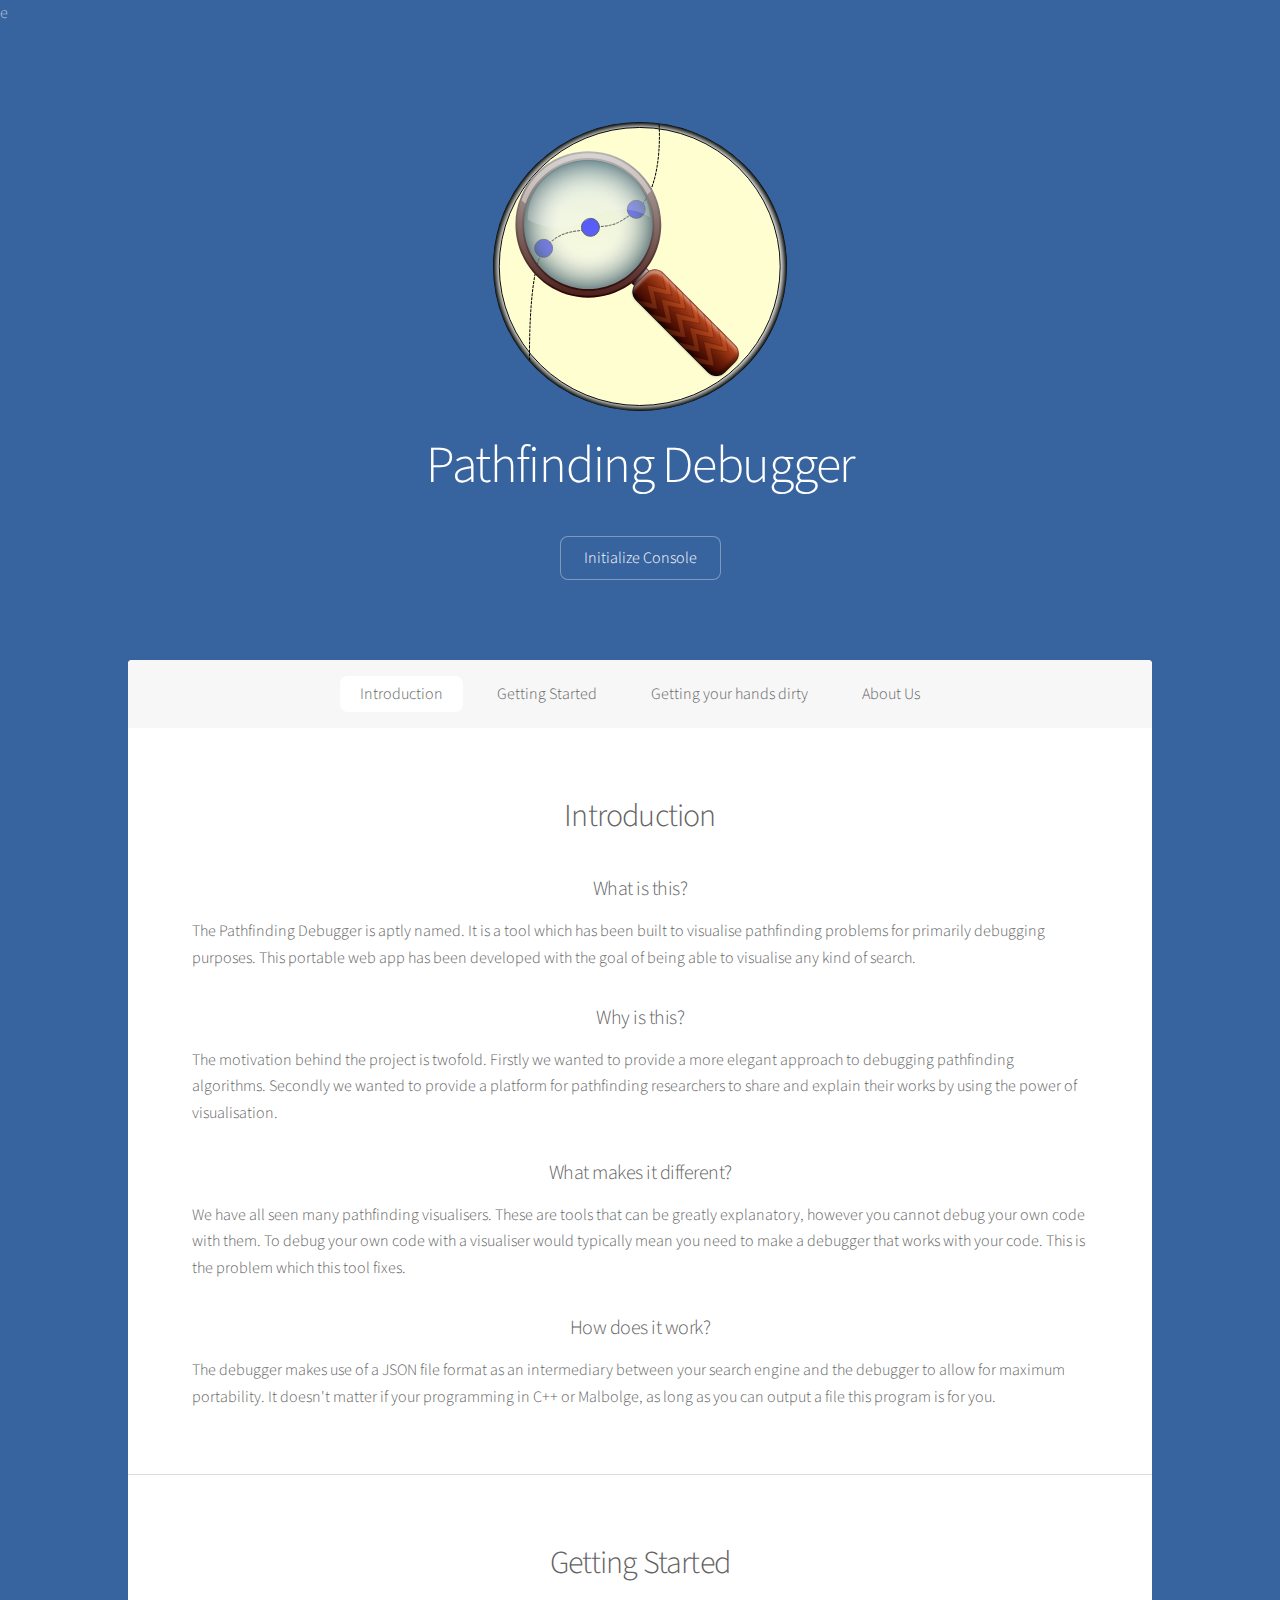
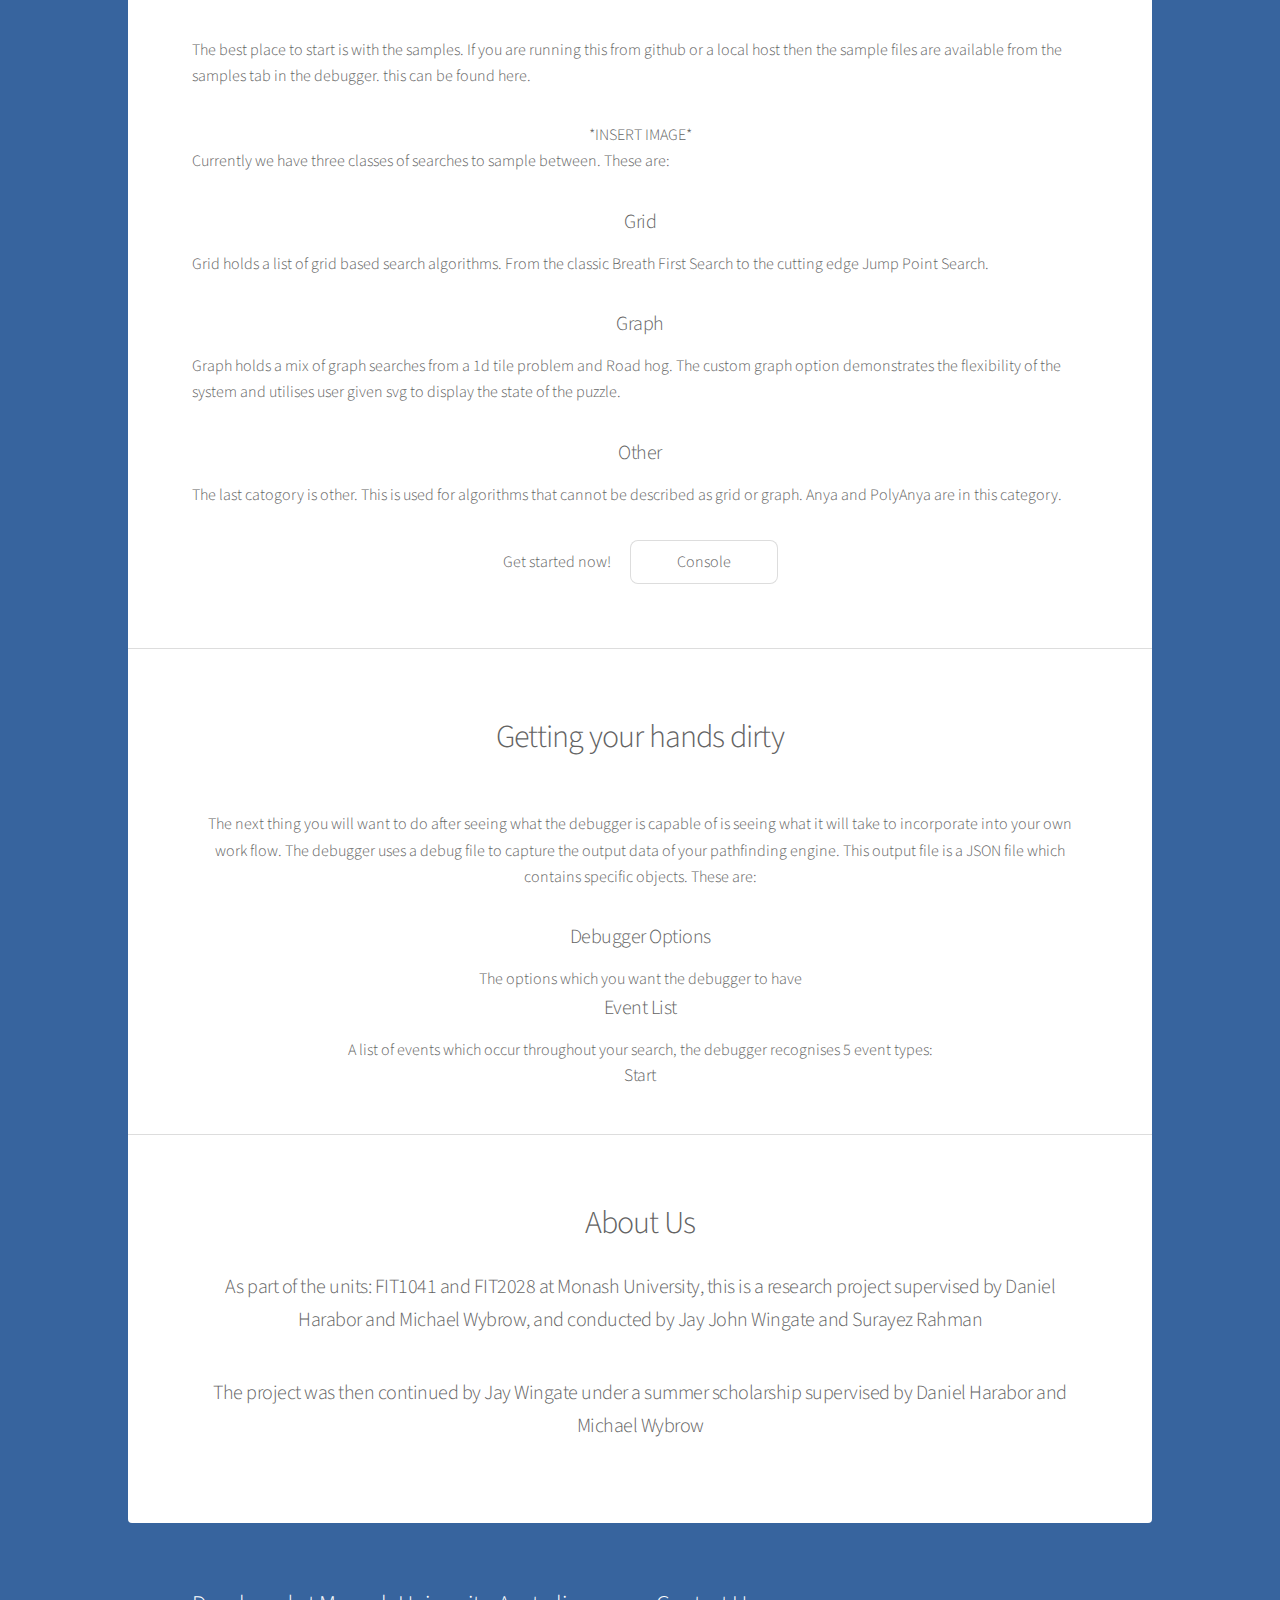
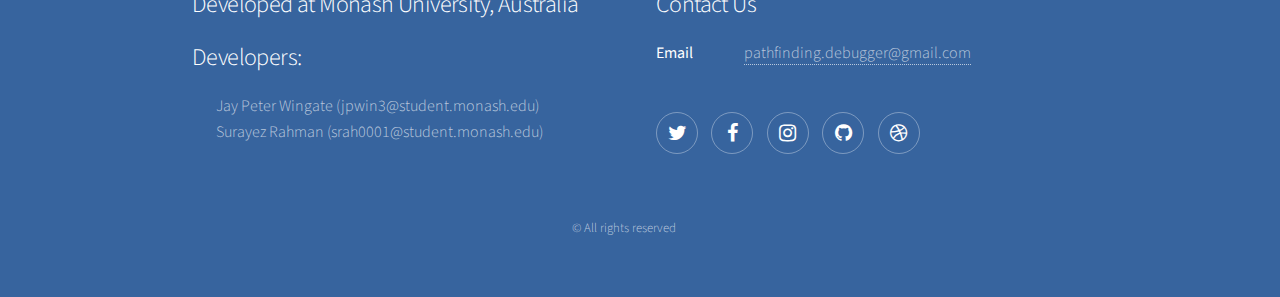
<file: index.html>
<!DOCTYPE HTML>e
<!--
	Stellar by HTML5 UP
	html5up.net | @ajlkn
	Free for personal and commercial use under the CCA 3.0 license (html5up.net/license)
-->
<html>
	<head>
		<title>Home | Pathfinding Debugger Project</title>
		<meta charset="utf-8" />
		<meta name="viewport" content="width=device-width, initial-scale=1" />
		<!--[if lte IE 8]><script src="assets/js/ie/html5shiv.js"></script><![endif]-->
		<link rel="stylesheet" href="assets/css/main.css" />
		<!--[if lte IE 9]><link rel="stylesheet" href="assets/css/ie9.css" /><![endif]-->
		<!--[if lte IE 8]><link rel="stylesheet" href="assets/css/ie8.css" /><![endif]-->
	</head>
	<body>

		<!-- Wrapper -->
			<div id="wrapper">

				<!-- Header -->
					<header id="header" class="alt">
						<span class="logo"><img src="images/logo.svg" alt="" /></span>
						<h1>Pathfinding Debugger</h1>
                        <ul class="actions">
                            <li><a href="console" class="button">Initialize Console</a></li>
                        </ul>

					</header>

				<!-- Nav -->
					<nav id="nav">
						<ul>
							<li><a href="#console" class="active">Introduction</a></li>
							<li><a href="#gettingStarted">Getting Started</a></li>
							<li><a href="#gettingYourHandsDirty">Getting your hands dirty</a></li>
							<li><a href="#about">About Us</a></li>
						</ul>
					</nav>

				<!-- Main -->
					<div id="main">

						<!-- Console -->
							<section id="console" class="main special ">
								<div class="spotlight">
									<div class="content centerColumn" >
										<header class="major">
											<h2>Introduction</h2>
										</header>
										<h3> What is this? </h3>
										<p style="text-align: left">
											The Pathfinding Debugger is aptly named. It is a tool which has been built to
											visualise pathfinding problems for primarily debugging purposes. This portable
											web app has been developed with the goal of being able to visualise any kind
											of search.
										</p>
										<h3> Why is this?</h3>
										<p style="text-align: left">
											The motivation behind the project is twofold. Firstly we wanted to provide a
											more elegant approach to debugging pathfinding algorithms. Secondly we wanted
											to provide a platform for pathfinding researchers to share and explain their works
											by using the power of visualisation.
										</p>
										<h3>What makes it different?</h3>
										<p style="text-align: left">
											We have all seen many pathfinding visualisers. These are tools that can be
											greatly explanatory, however you cannot debug your own code with them. To
											debug your own code with a visualiser would typically mean you need to make a
											debugger that works with your code. This is the problem which this tool fixes.
										</p>
										<h3>How does it work?</h3>
										<p style="text-align: left">
											The debugger makes use of a JSON file format as an intermediary between your
											search engine and the debugger to allow for maximum portability. It doesn't
											matter if your programming in C++ or Malbolge, as long as you can output a
                                            file this program is for you.
										</p>

									</div>
								</div>
							</section>
						<!-- About Us Section -->
						<section id="gettingStarted" class="main special ">
							<div class="centreColumn">
								<header class="major">
									<h2>Getting Started</h2>
								</header>
								<p style="text-align: left">
									The best place to start is with the samples. If you are running this from github or a local
									host then the sample files are available from the samples tab in the debugger. this can be
									found here.
								</p>
								*INSERT IMAGE*
								<p style="text-align: left">
									Currently we have three classes of searches to sample between. These are:
								</p>
								<h3> Grid </h3>
								<p style="text-align: left">
									Grid holds a list of grid based
									search algorithms. From the classic Breath First Search to the cutting edge Jump Point Search.
								</p>

								<h3> Graph </h3>
								<p style="text-align: left">
									Graph holds a mix of graph searches from a 1d tile problem and Road hog. The custom graph option
									demonstrates the flexibility of the system and utilises user given svg to display the state of the
									puzzle.
								</p>

								<h3> Other </h3>
								<p style="text-align: left">
									The last catogory is other. This is used for algorithms that cannot be described as grid or graph.
									Anya and PolyAnya are in this category.
								</p>

								<ul class="actions">
									<li>Get started now! </li>
									<li><a href="console" class="button">Console</a></li>
								</ul>
							</div>
						</section>
						<section id="gettingYourHandsDirty" class="main special">
							<header class="major">
								<h2>Getting your hands dirty</h2>
							</header>
							<p>
							The next thing you will want to do after seeing what the debugger is capable of is seeing
							what it will take to incorporate into your own work flow. The debugger uses a debug file
							to capture the output data of your pathfinding engine.
							This output file is a JSON file which contains specific objects. These are:
							</p>
							<h3>Debugger Options</h3>
							The options which you want the debugger to have

							<h3>Event List</h3>
							A list of events which occur throughout your search, the debugger recognises 5 event types:

							<h4>Start</h4>


						</section>
						<!-- About Us Section -->
							<section id="about" class="main special">
								<header class="major">
									<h2>About Us</h2>
                                    <p>As part of the units: FIT1041 and FIT2028 at Monash University, this is a research project supervised by Daniel Harabor and Michael Wybrow, and conducted by Jay John Wingate and Surayez Rahman</p>
									<p>The project was then continued by Jay Wingate under a summer scholarship supervised by Daniel Harabor and Michael Wybrow</p>

                                </header>

							</section>

					</div>

				<!-- Footer -->
					<footer id="footer">
						<section>
                            <h2>Developed at Monash University, Australia</h2>
                            <h2>Developers:</h2>
                            <ul style="list-style: none">
                                <li>Jay Peter Wingate (jpwin3@student.monash.edu)</li>
                                <li>Surayez Rahman (srah0001@student.monash.edu)</li>
                            </ul>
						</section>
						<section>
							<h2>Contact Us</h2>
							<dl class="alt">
								<dt>Email</dt>
								<dd><a href="#">pathfinding.debugger@gmail.com</a></dd>
							</dl>
							<ul class="icons">
								<li><a href="#" class="icon fa-twitter alt"><span class="label">Twitter</span></a></li>
								<li><a href="#" class="icon fa-facebook alt"><span class="label">Facebook</span></a></li>
								<li><a href="#" class="icon fa-instagram alt"><span class="label">Instagram</span></a></li>
								<li><a href="#" class="icon fa-github alt"><span class="label">GitHub</span></a></li>
								<li><a href="#" class="icon fa-dribbble alt"><span class="label">Dribbble</span></a></li>
							</ul>
						</section>
						<p class="copyright">&copy; All rights reserved</p>
					</footer>

			</div>

	</body>
</html>
</file>
<file: assets/css/ie9.css>
/*
	Stellar by HTML5 UP
	html5up.net | @ajlkn
	Free for personal and commercial use under the CCA 3.0 license (html5up.net/license)
*/

/* Spotlight */

	.spotlight:after {
		content: '';
		display: block;
		clear: both;
	}

	.spotlight .content {
		float: left;
		width: 60%;
	}

	.spotlight .image {
		float: left;
	}

/* Features */

	.features:after {
		content: '';
		display: block;
		clear: both;
	}

	.features li {
		float: left;
	}

/* Statistics */

	.statistics {
		display: inline-block;
		width: auto;
	}

		.statistics:after {
			content: '';
			display: block;
			clear: both;
		}

		.statistics li {
			float: left;
			padding: 1.5em 2.5em;
		}

/* Footer */

	#footer > * {
		float: left;
	}

	#footer .copyright {
		clear: both;
	}
</file>
<file: assets/css/ie8.css>
/*
	Stellar by HTML5 UP
	html5up.net | @ajlkn
	Free for personal and commercial use under the CCA 3.0 license (html5up.net/license)
*/

/* Type */

	body {
		color: #ffffff;
	}

/* Button */

	.button {
		position: relative;
		border: solid 1px !important;
	}

		.button.special {
			border: none !important;
		}

/* Icon */

	.icon.major {
		-ms-behavior: url("assets/js/ie/PIE.htc");
	}

		.icon.major:before {
			font-size: 4em;
			border: 0;
		}

/* Spotlight */

	.spotlight .image {
		position: relative;
		-ms-behavior: url("assets/js/ie/PIE.htc");
	}

		.spotlight .image img {
			position: relative;
			-ms-behavior: url("assets/js/ie/PIE.htc");
		}

/* Features */

	.features li {
		width: 29%;
	}

/* Footer */

	#footer > * {
		width: 50%;
		margin-left: 0;
	}

/* Main */

	#main > .main > .image.main:first-child {
		margin-top: 0;
		margin-left: 0;
		width: 100%;
	}
</file>
<file: assets/css/main.css>
@import url(font-awesome.min.css);
@import "https://fonts.googleapis.com/css?family=Source+Sans+Pro:300,400";

/*
	Stellar by HTML5 UP
	html5up.net | @ajlkn
	Free for personal and commercial use under the CCA 3.0 license (html5up.net/license)
*/

/* Reset */

	html, body, div, span, applet, object, iframe, h1, h2, h3, h4, h5, h6, p, blockquote, pre, a, abbr, acronym, address, big, cite, code, del, dfn, em, img, ins, kbd, q, s, samp, small, strike, strong, sub, sup, tt, var, b, u, i, center, dl, dt, dd, ol, ul, li, fieldset, form, label, legend, table, caption, tbody, tfoot, thead, tr, th, td, article, aside, canvas, details, embed, figure, figcaption, footer, header, hgroup, menu, nav, output, ruby, section, summary, time, mark, audio, video {
		margin: 0;
		padding: 0;
		border: 0;
		font-size: 100%;
		font: inherit;
		vertical-align: baseline;
	}

	article, aside, details, figcaption, figure, footer, header, hgroup, menu, nav, section {
		display: block;
	}

	body {
		line-height: 1;
	}

	ol, ul {
		list-style: none;
	}

	blockquote, q {
		quotes: none;
	}

	blockquote:before, blockquote:after, q:before, q:after {
		content: '';
		content: none;
	}

	table {
		border-collapse: collapse;
		border-spacing: 0;
	}

	body {
		-webkit-text-size-adjust: none;
	}

/* Box Model */

	*, *:before, *:after {
		-moz-box-sizing: border-box;
		-webkit-box-sizing: border-box;
		box-sizing: border-box;
	}

/* Grid */

	.row {
		border-bottom: solid 1px transparent;
		-moz-box-sizing: border-box;
		-webkit-box-sizing: border-box;
		box-sizing: border-box;
	}

	.row > * {
		float: left;
		-moz-box-sizing: border-box;
		-webkit-box-sizing: border-box;
		box-sizing: border-box;
	}

	.row:after, .row:before {
		content: '';
		display: block;
		clear: both;
		height: 0;
	}

	.row.uniform > * > :first-child {
		margin-top: 0;
	}

	.row.uniform > * > :last-child {
		margin-bottom: 0;
	}

	.row.\30 \25 > * {
		padding: 0 0 0 0em;
	}

	.row.\30 \25 {
		margin: 0 0 -1px 0em;
	}

	.row.uniform.\30 \25 > * {
		padding: 0em 0 0 0em;
	}

	.row.uniform.\30 \25 {
		margin: 0em 0 -1px 0em;
	}

	.row > * {
		padding: 0 0 0 1.5em;
	}

	.row {
		margin: 0 0 -1px -1.5em;
	}

	.row.uniform > * {
		padding: 1.5em 0 0 1.5em;
	}

	.row.uniform {
		margin: -1.5em 0 -1px -1.5em;
	}

	.row.\32 00\25 > * {
		padding: 0 0 0 3em;
	}

	.row.\32 00\25 {
		margin: 0 0 -1px -3em;
	}

	.row.uniform.\32 00\25 > * {
		padding: 3em 0 0 3em;
	}

	.row.uniform.\32 00\25 {
		margin: -3em 0 -1px -3em;
	}

	.row.\31 50\25 > * {
		padding: 0 0 0 2.25em;
	}

	.row.\31 50\25 {
		margin: 0 0 -1px -2.25em;
	}

	.row.uniform.\31 50\25 > * {
		padding: 2.25em 0 0 2.25em;
	}

	.row.uniform.\31 50\25 {
		margin: -2.25em 0 -1px -2.25em;
	}

	.row.\35 0\25 > * {
		padding: 0 0 0 0.75em;
	}

	.row.\35 0\25 {
		margin: 0 0 -1px -0.75em;
	}

	.row.uniform.\35 0\25 > * {
		padding: 0.75em 0 0 0.75em;
	}

	.row.uniform.\35 0\25 {
		margin: -0.75em 0 -1px -0.75em;
	}

	.row.\32 5\25 > * {
		padding: 0 0 0 0.375em;
	}

	.row.\32 5\25 {
		margin: 0 0 -1px -0.375em;
	}

	.row.uniform.\32 5\25 > * {
		padding: 0.375em 0 0 0.375em;
	}

	.row.uniform.\32 5\25 {
		margin: -0.375em 0 -1px -0.375em;
	}

	.\31 2u, .\31 2u\24 {
		width: 100%;
		clear: none;
		margin-left: 0;
	}

	.\31 1u, .\31 1u\24 {
		width: 91.6666666667%;
		clear: none;
		margin-left: 0;
	}

	.\31 0u, .\31 0u\24 {
		width: 83.3333333333%;
		clear: none;
		margin-left: 0;
	}

	.\39 u, .\39 u\24 {
		width: 75%;
		clear: none;
		margin-left: 0;
	}

	.\38 u, .\38 u\24 {
		width: 66.6666666667%;
		clear: none;
		margin-left: 0;
	}

	.\37 u, .\37 u\24 {
		width: 58.3333333333%;
		clear: none;
		margin-left: 0;
	}

	.\36 u, .\36 u\24 {
		width: 50%;
		clear: none;
		margin-left: 0;
	}

	.\35 u, .\35 u\24 {
		width: 41.6666666667%;
		clear: none;
		margin-left: 0;
	}

	.\34 u, .\34 u\24 {
		width: 33.3333333333%;
		clear: none;
		margin-left: 0;
	}

	.\33 u, .\33 u\24 {
		width: 25%;
		clear: none;
		margin-left: 0;
	}

	.\32 u, .\32 u\24 {
		width: 16.6666666667%;
		clear: none;
		margin-left: 0;
	}

	.\31 u, .\31 u\24 {
		width: 8.3333333333%;
		clear: none;
		margin-left: 0;
	}

	.\31 2u\24 + *,
	.\31 1u\24 + *,
	.\31 0u\24 + *,
	.\39 u\24 + *,
	.\38 u\24 + *,
	.\37 u\24 + *,
	.\36 u\24 + *,
	.\35 u\24 + *,
	.\34 u\24 + *,
	.\33 u\24 + *,
	.\32 u\24 + *,
	.\31 u\24 + * {
		clear: left;
	}

	.\-11u {
		margin-left: 91.66667%;
	}

	.\-10u {
		margin-left: 83.33333%;
	}

	.\-9u {
		margin-left: 75%;
	}

	.\-8u {
		margin-left: 66.66667%;
	}

	.\-7u {
		margin-left: 58.33333%;
	}

	.\-6u {
		margin-left: 50%;
	}

	.\-5u {
		margin-left: 41.66667%;
	}

	.\-4u {
		margin-left: 33.33333%;
	}

	.\-3u {
		margin-left: 25%;
	}

	.\-2u {
		margin-left: 16.66667%;
	}

	.\-1u {
		margin-left: 8.33333%;
	}

	@media screen and (max-width: 1680px) {

		.row > * {
			padding: 0 0 0 1.5em;
		}

		.row {
			margin: 0 0 -1px -1.5em;
		}

		.row.uniform > * {
			padding: 1.5em 0 0 1.5em;
		}

		.row.uniform {
			margin: -1.5em 0 -1px -1.5em;
		}

		.row.\32 00\25 > * {
			padding: 0 0 0 3em;
		}

		.row.\32 00\25 {
			margin: 0 0 -1px -3em;
		}

		.row.uniform.\32 00\25 > * {
			padding: 3em 0 0 3em;
		}

		.row.uniform.\32 00\25 {
			margin: -3em 0 -1px -3em;
		}

		.row.\31 50\25 > * {
			padding: 0 0 0 2.25em;
		}

		.row.\31 50\25 {
			margin: 0 0 -1px -2.25em;
		}

		.row.uniform.\31 50\25 > * {
			padding: 2.25em 0 0 2.25em;
		}

		.row.uniform.\31 50\25 {
			margin: -2.25em 0 -1px -2.25em;
		}

		.row.\35 0\25 > * {
			padding: 0 0 0 0.75em;
		}

		.row.\35 0\25 {
			margin: 0 0 -1px -0.75em;
		}

		.row.uniform.\35 0\25 > * {
			padding: 0.75em 0 0 0.75em;
		}

		.row.uniform.\35 0\25 {
			margin: -0.75em 0 -1px -0.75em;
		}

		.row.\32 5\25 > * {
			padding: 0 0 0 0.375em;
		}

		.row.\32 5\25 {
			margin: 0 0 -1px -0.375em;
		}

		.row.uniform.\32 5\25 > * {
			padding: 0.375em 0 0 0.375em;
		}

		.row.uniform.\32 5\25 {
			margin: -0.375em 0 -1px -0.375em;
		}

		.\31 2u\28xlarge\29, .\31 2u\24\28xlarge\29 {
			width: 100%;
			clear: none;
			margin-left: 0;
		}

		.\31 1u\28xlarge\29, .\31 1u\24\28xlarge\29 {
			width: 91.6666666667%;
			clear: none;
			margin-left: 0;
		}

		.\31 0u\28xlarge\29, .\31 0u\24\28xlarge\29 {
			width: 83.3333333333%;
			clear: none;
			margin-left: 0;
		}

		.\39 u\28xlarge\29, .\39 u\24\28xlarge\29 {
			width: 75%;
			clear: none;
			margin-left: 0;
		}

		.\38 u\28xlarge\29, .\38 u\24\28xlarge\29 {
			width: 66.6666666667%;
			clear: none;
			margin-left: 0;
		}

		.\37 u\28xlarge\29, .\37 u\24\28xlarge\29 {
			width: 58.3333333333%;
			clear: none;
			margin-left: 0;
		}

		.\36 u\28xlarge\29, .\36 u\24\28xlarge\29 {
			width: 50%;
			clear: none;
			margin-left: 0;
		}

		.\35 u\28xlarge\29, .\35 u\24\28xlarge\29 {
			width: 41.6666666667%;
			clear: none;
			margin-left: 0;
		}

		.\34 u\28xlarge\29, .\34 u\24\28xlarge\29 {
			width: 33.3333333333%;
			clear: none;
			margin-left: 0;
		}

		.\33 u\28xlarge\29, .\33 u\24\28xlarge\29 {
			width: 25%;
			clear: none;
			margin-left: 0;
		}

		.\32 u\28xlarge\29, .\32 u\24\28xlarge\29 {
			width: 16.6666666667%;
			clear: none;
			margin-left: 0;
		}

		.\31 u\28xlarge\29, .\31 u\24\28xlarge\29 {
			width: 8.3333333333%;
			clear: none;
			margin-left: 0;
		}

		.\31 2u\24\28xlarge\29 + *,
		.\31 1u\24\28xlarge\29 + *,
		.\31 0u\24\28xlarge\29 + *,
		.\39 u\24\28xlarge\29 + *,
		.\38 u\24\28xlarge\29 + *,
		.\37 u\24\28xlarge\29 + *,
		.\36 u\24\28xlarge\29 + *,
		.\35 u\24\28xlarge\29 + *,
		.\34 u\24\28xlarge\29 + *,
		.\33 u\24\28xlarge\29 + *,
		.\32 u\24\28xlarge\29 + *,
		.\31 u\24\28xlarge\29 + * {
			clear: left;
		}

		.\-11u\28xlarge\29 {
			margin-left: 91.66667%;
		}

		.\-10u\28xlarge\29 {
			margin-left: 83.33333%;
		}

		.\-9u\28xlarge\29 {
			margin-left: 75%;
		}

		.\-8u\28xlarge\29 {
			margin-left: 66.66667%;
		}

		.\-7u\28xlarge\29 {
			margin-left: 58.33333%;
		}

		.\-6u\28xlarge\29 {
			margin-left: 50%;
		}

		.\-5u\28xlarge\29 {
			margin-left: 41.66667%;
		}

		.\-4u\28xlarge\29 {
			margin-left: 33.33333%;
		}

		.\-3u\28xlarge\29 {
			margin-left: 25%;
		}

		.\-2u\28xlarge\29 {
			margin-left: 16.66667%;
		}

		.\-1u\28xlarge\29 {
			margin-left: 8.33333%;
		}

	}

	@media screen and (max-width: 1280px) {

		.row > * {
			padding: 0 0 0 1.5em;
		}

		.row {
			margin: 0 0 -1px -1.5em;
		}

		.row.uniform > * {
			padding: 1.5em 0 0 1.5em;
		}

		.row.uniform {
			margin: -1.5em 0 -1px -1.5em;
		}

		.row.\32 00\25 > * {
			padding: 0 0 0 3em;
		}

		.row.\32 00\25 {
			margin: 0 0 -1px -3em;
		}

		.row.uniform.\32 00\25 > * {
			padding: 3em 0 0 3em;
		}

		.row.uniform.\32 00\25 {
			margin: -3em 0 -1px -3em;
		}

		.row.\31 50\25 > * {
			padding: 0 0 0 2.25em;
		}

		.row.\31 50\25 {
			margin: 0 0 -1px -2.25em;
		}

		.row.uniform.\31 50\25 > * {
			padding: 2.25em 0 0 2.25em;
		}

		.row.uniform.\31 50\25 {
			margin: -2.25em 0 -1px -2.25em;
		}

		.row.\35 0\25 > * {
			padding: 0 0 0 0.75em;
		}

		.row.\35 0\25 {
			margin: 0 0 -1px -0.75em;
		}

		.row.uniform.\35 0\25 > * {
			padding: 0.75em 0 0 0.75em;
		}

		.row.uniform.\35 0\25 {
			margin: -0.75em 0 -1px -0.75em;
		}

		.row.\32 5\25 > * {
			padding: 0 0 0 0.375em;
		}

		.row.\32 5\25 {
			margin: 0 0 -1px -0.375em;
		}

		.row.uniform.\32 5\25 > * {
			padding: 0.375em 0 0 0.375em;
		}

		.row.uniform.\32 5\25 {
			margin: -0.375em 0 -1px -0.375em;
		}

		.\31 2u\28large\29, .\31 2u\24\28large\29 {
			width: 100%;
			clear: none;
			margin-left: 0;
		}

		.\31 1u\28large\29, .\31 1u\24\28large\29 {
			width: 91.6666666667%;
			clear: none;
			margin-left: 0;
		}

		.\31 0u\28large\29, .\31 0u\24\28large\29 {
			width: 83.3333333333%;
			clear: none;
			margin-left: 0;
		}

		.\39 u\28large\29, .\39 u\24\28large\29 {
			width: 75%;
			clear: none;
			margin-left: 0;
		}

		.\38 u\28large\29, .\38 u\24\28large\29 {
			width: 66.6666666667%;
			clear: none;
			margin-left: 0;
		}

		.\37 u\28large\29, .\37 u\24\28large\29 {
			width: 58.3333333333%;
			clear: none;
			margin-left: 0;
		}

		.\36 u\28large\29, .\36 u\24\28large\29 {
			width: 50%;
			clear: none;
			margin-left: 0;
		}

		.\35 u\28large\29, .\35 u\24\28large\29 {
			width: 41.6666666667%;
			clear: none;
			margin-left: 0;
		}

		.\34 u\28large\29, .\34 u\24\28large\29 {
			width: 33.3333333333%;
			clear: none;
			margin-left: 0;
		}

		.\33 u\28large\29, .\33 u\24\28large\29 {
			width: 25%;
			clear: none;
			margin-left: 0;
		}

		.\32 u\28large\29, .\32 u\24\28large\29 {
			width: 16.6666666667%;
			clear: none;
			margin-left: 0;
		}

		.\31 u\28large\29, .\31 u\24\28large\29 {
			width: 8.3333333333%;
			clear: none;
			margin-left: 0;
		}

		.\31 2u\24\28large\29 + *,
		.\31 1u\24\28large\29 + *,
		.\31 0u\24\28large\29 + *,
		.\39 u\24\28large\29 + *,
		.\38 u\24\28large\29 + *,
		.\37 u\24\28large\29 + *,
		.\36 u\24\28large\29 + *,
		.\35 u\24\28large\29 + *,
		.\34 u\24\28large\29 + *,
		.\33 u\24\28large\29 + *,
		.\32 u\24\28large\29 + *,
		.\31 u\24\28large\29 + * {
			clear: left;
		}

		.\-11u\28large\29 {
			margin-left: 91.66667%;
		}

		.\-10u\28large\29 {
			margin-left: 83.33333%;
		}

		.\-9u\28large\29 {
			margin-left: 75%;
		}

		.\-8u\28large\29 {
			margin-left: 66.66667%;
		}

		.\-7u\28large\29 {
			margin-left: 58.33333%;
		}

		.\-6u\28large\29 {
			margin-left: 50%;
		}

		.\-5u\28large\29 {
			margin-left: 41.66667%;
		}

		.\-4u\28large\29 {
			margin-left: 33.33333%;
		}

		.\-3u\28large\29 {
			margin-left: 25%;
		}

		.\-2u\28large\29 {
			margin-left: 16.66667%;
		}

		.\-1u\28large\29 {
			margin-left: 8.33333%;
		}

	}

	@media screen and (max-width: 980px) {

		.row > * {
			padding: 0 0 0 1.5em;
		}

		.row {
			margin: 0 0 -1px -1.5em;
		}

		.row.uniform > * {
			padding: 1.5em 0 0 1.5em;
		}

		.row.uniform {
			margin: -1.5em 0 -1px -1.5em;
		}

		.row.\32 00\25 > * {
			padding: 0 0 0 3em;
		}

		.row.\32 00\25 {
			margin: 0 0 -1px -3em;
		}

		.row.uniform.\32 00\25 > * {
			padding: 3em 0 0 3em;
		}

		.row.uniform.\32 00\25 {
			margin: -3em 0 -1px -3em;
		}

		.row.\31 50\25 > * {
			padding: 0 0 0 2.25em;
		}

		.row.\31 50\25 {
			margin: 0 0 -1px -2.25em;
		}

		.row.uniform.\31 50\25 > * {
			padding: 2.25em 0 0 2.25em;
		}

		.row.uniform.\31 50\25 {
			margin: -2.25em 0 -1px -2.25em;
		}

		.row.\35 0\25 > * {
			padding: 0 0 0 0.75em;
		}

		.row.\35 0\25 {
			margin: 0 0 -1px -0.75em;
		}

		.row.uniform.\35 0\25 > * {
			padding: 0.75em 0 0 0.75em;
		}

		.row.uniform.\35 0\25 {
			margin: -0.75em 0 -1px -0.75em;
		}

		.row.\32 5\25 > * {
			padding: 0 0 0 0.375em;
		}

		.row.\32 5\25 {
			margin: 0 0 -1px -0.375em;
		}

		.row.uniform.\32 5\25 > * {
			padding: 0.375em 0 0 0.375em;
		}

		.row.uniform.\32 5\25 {
			margin: -0.375em 0 -1px -0.375em;
		}

		.\31 2u\28medium\29, .\31 2u\24\28medium\29 {
			width: 100%;
			clear: none;
			margin-left: 0;
		}

		.\31 1u\28medium\29, .\31 1u\24\28medium\29 {
			width: 91.6666666667%;
			clear: none;
			margin-left: 0;
		}

		.\31 0u\28medium\29, .\31 0u\24\28medium\29 {
			width: 83.3333333333%;
			clear: none;
			margin-left: 0;
		}

		.\39 u\28medium\29, .\39 u\24\28medium\29 {
			width: 75%;
			clear: none;
			margin-left: 0;
		}

		.\38 u\28medium\29, .\38 u\24\28medium\29 {
			width: 66.6666666667%;
			clear: none;
			margin-left: 0;
		}

		.\37 u\28medium\29, .\37 u\24\28medium\29 {
			width: 58.3333333333%;
			clear: none;
			margin-left: 0;
		}

		.\36 u\28medium\29, .\36 u\24\28medium\29 {
			width: 50%;
			clear: none;
			margin-left: 0;
		}

		.\35 u\28medium\29, .\35 u\24\28medium\29 {
			width: 41.6666666667%;
			clear: none;
			margin-left: 0;
		}

		.\34 u\28medium\29, .\34 u\24\28medium\29 {
			width: 33.3333333333%;
			clear: none;
			margin-left: 0;
		}

		.\33 u\28medium\29, .\33 u\24\28medium\29 {
			width: 25%;
			clear: none;
			margin-left: 0;
		}

		.\32 u\28medium\29, .\32 u\24\28medium\29 {
			width: 16.6666666667%;
			clear: none;
			margin-left: 0;
		}

		.\31 u\28medium\29, .\31 u\24\28medium\29 {
			width: 8.3333333333%;
			clear: none;
			margin-left: 0;
		}

		.\31 2u\24\28medium\29 + *,
		.\31 1u\24\28medium\29 + *,
		.\31 0u\24\28medium\29 + *,
		.\39 u\24\28medium\29 + *,
		.\38 u\24\28medium\29 + *,
		.\37 u\24\28medium\29 + *,
		.\36 u\24\28medium\29 + *,
		.\35 u\24\28medium\29 + *,
		.\34 u\24\28medium\29 + *,
		.\33 u\24\28medium\29 + *,
		.\32 u\24\28medium\29 + *,
		.\31 u\24\28medium\29 + * {
			clear: left;
		}

		.\-11u\28medium\29 {
			margin-left: 91.66667%;
		}

		.\-10u\28medium\29 {
			margin-left: 83.33333%;
		}

		.\-9u\28medium\29 {
			margin-left: 75%;
		}

		.\-8u\28medium\29 {
			margin-left: 66.66667%;
		}

		.\-7u\28medium\29 {
			margin-left: 58.33333%;
		}

		.\-6u\28medium\29 {
			margin-left: 50%;
		}

		.\-5u\28medium\29 {
			margin-left: 41.66667%;
		}

		.\-4u\28medium\29 {
			margin-left: 33.33333%;
		}

		.\-3u\28medium\29 {
			margin-left: 25%;
		}

		.\-2u\28medium\29 {
			margin-left: 16.66667%;
		}

		.\-1u\28medium\29 {
			margin-left: 8.33333%;
		}

	}

	@media screen and (max-width: 736px) {

		.row > * {
			padding: 0 0 0 1em;
		}

		.row {
			margin: 0 0 -1px -1em;
		}

		.row.uniform > * {
			padding: 1em 0 0 1em;
		}

		.row.uniform {
			margin: -1em 0 -1px -1em;
		}

		.row.\32 00\25 > * {
			padding: 0 0 0 2em;
		}

		.row.\32 00\25 {
			margin: 0 0 -1px -2em;
		}

		.row.uniform.\32 00\25 > * {
			padding: 2em 0 0 2em;
		}

		.row.uniform.\32 00\25 {
			margin: -2em 0 -1px -2em;
		}

		.row.\31 50\25 > * {
			padding: 0 0 0 1.5em;
		}

		.row.\31 50\25 {
			margin: 0 0 -1px -1.5em;
		}

		.row.uniform.\31 50\25 > * {
			padding: 1.5em 0 0 1.5em;
		}

		.row.uniform.\31 50\25 {
			margin: -1.5em 0 -1px -1.5em;
		}

		.row.\35 0\25 > * {
			padding: 0 0 0 0.5em;
		}

		.row.\35 0\25 {
			margin: 0 0 -1px -0.5em;
		}

		.row.uniform.\35 0\25 > * {
			padding: 0.5em 0 0 0.5em;
		}

		.row.uniform.\35 0\25 {
			margin: -0.5em 0 -1px -0.5em;
		}

		.row.\32 5\25 > * {
			padding: 0 0 0 0.25em;
		}

		.row.\32 5\25 {
			margin: 0 0 -1px -0.25em;
		}

		.row.uniform.\32 5\25 > * {
			padding: 0.25em 0 0 0.25em;
		}

		.row.uniform.\32 5\25 {
			margin: -0.25em 0 -1px -0.25em;
		}

		.\31 2u\28small\29, .\31 2u\24\28small\29 {
			width: 100%;
			clear: none;
			margin-left: 0;
		}

		.\31 1u\28small\29, .\31 1u\24\28small\29 {
			width: 91.6666666667%;
			clear: none;
			margin-left: 0;
		}

		.\31 0u\28small\29, .\31 0u\24\28small\29 {
			width: 83.3333333333%;
			clear: none;
			margin-left: 0;
		}

		.\39 u\28small\29, .\39 u\24\28small\29 {
			width: 75%;
			clear: none;
			margin-left: 0;
		}

		.\38 u\28small\29, .\38 u\24\28small\29 {
			width: 66.6666666667%;
			clear: none;
			margin-left: 0;
		}

		.\37 u\28small\29, .\37 u\24\28small\29 {
			width: 58.3333333333%;
			clear: none;
			margin-left: 0;
		}

		.\36 u\28small\29, .\36 u\24\28small\29 {
			width: 50%;
			clear: none;
			margin-left: 0;
		}

		.\35 u\28small\29, .\35 u\24\28small\29 {
			width: 41.6666666667%;
			clear: none;
			margin-left: 0;
		}

		.\34 u\28small\29, .\34 u\24\28small\29 {
			width: 33.3333333333%;
			clear: none;
			margin-left: 0;
		}

		.\33 u\28small\29, .\33 u\24\28small\29 {
			width: 25%;
			clear: none;
			margin-left: 0;
		}

		.\32 u\28small\29, .\32 u\24\28small\29 {
			width: 16.6666666667%;
			clear: none;
			margin-left: 0;
		}

		.\31 u\28small\29, .\31 u\24\28small\29 {
			width: 8.3333333333%;
			clear: none;
			margin-left: 0;
		}

		.\31 2u\24\28small\29 + *,
		.\31 1u\24\28small\29 + *,
		.\31 0u\24\28small\29 + *,
		.\39 u\24\28small\29 + *,
		.\38 u\24\28small\29 + *,
		.\37 u\24\28small\29 + *,
		.\36 u\24\28small\29 + *,
		.\35 u\24\28small\29 + *,
		.\34 u\24\28small\29 + *,
		.\33 u\24\28small\29 + *,
		.\32 u\24\28small\29 + *,
		.\31 u\24\28small\29 + * {
			clear: left;
		}

		.\-11u\28small\29 {
			margin-left: 91.66667%;
		}

		.\-10u\28small\29 {
			margin-left: 83.33333%;
		}

		.\-9u\28small\29 {
			margin-left: 75%;
		}

		.\-8u\28small\29 {
			margin-left: 66.66667%;
		}

		.\-7u\28small\29 {
			margin-left: 58.33333%;
		}

		.\-6u\28small\29 {
			margin-left: 50%;
		}

		.\-5u\28small\29 {
			margin-left: 41.66667%;
		}

		.\-4u\28small\29 {
			margin-left: 33.33333%;
		}

		.\-3u\28small\29 {
			margin-left: 25%;
		}

		.\-2u\28small\29 {
			margin-left: 16.66667%;
		}

		.\-1u\28small\29 {
			margin-left: 8.33333%;
		}

	}

	@media screen and (max-width: 480px) {

		.row > * {
			padding: 0 0 0 1em;
		}

		.row {
			margin: 0 0 -1px -1em;
		}

		.row.uniform > * {
			padding: 1em 0 0 1em;
		}

		.row.uniform {
			margin: -1em 0 -1px -1em;
		}

		.row.\32 00\25 > * {
			padding: 0 0 0 2em;
		}

		.row.\32 00\25 {
			margin: 0 0 -1px -2em;
		}

		.row.uniform.\32 00\25 > * {
			padding: 2em 0 0 2em;
		}

		.row.uniform.\32 00\25 {
			margin: -2em 0 -1px -2em;
		}

		.row.\31 50\25 > * {
			padding: 0 0 0 1.5em;
		}

		.row.\31 50\25 {
			margin: 0 0 -1px -1.5em;
		}

		.row.uniform.\31 50\25 > * {
			padding: 1.5em 0 0 1.5em;
		}

		.row.uniform.\31 50\25 {
			margin: -1.5em 0 -1px -1.5em;
		}

		.row.\35 0\25 > * {
			padding: 0 0 0 0.5em;
		}

		.row.\35 0\25 {
			margin: 0 0 -1px -0.5em;
		}

		.row.uniform.\35 0\25 > * {
			padding: 0.5em 0 0 0.5em;
		}

		.row.uniform.\35 0\25 {
			margin: -0.5em 0 -1px -0.5em;
		}

		.row.\32 5\25 > * {
			padding: 0 0 0 0.25em;
		}

		.row.\32 5\25 {
			margin: 0 0 -1px -0.25em;
		}

		.row.uniform.\32 5\25 > * {
			padding: 0.25em 0 0 0.25em;
		}

		.row.uniform.\32 5\25 {
			margin: -0.25em 0 -1px -0.25em;
		}

		.\31 2u\28xsmall\29, .\31 2u\24\28xsmall\29 {
			width: 100%;
			clear: none;
			margin-left: 0;
		}

		.\31 1u\28xsmall\29, .\31 1u\24\28xsmall\29 {
			width: 91.6666666667%;
			clear: none;
			margin-left: 0;
		}

		.\31 0u\28xsmall\29, .\31 0u\24\28xsmall\29 {
			width: 83.3333333333%;
			clear: none;
			margin-left: 0;
		}

		.\39 u\28xsmall\29, .\39 u\24\28xsmall\29 {
			width: 75%;
			clear: none;
			margin-left: 0;
		}

		.\38 u\28xsmall\29, .\38 u\24\28xsmall\29 {
			width: 66.6666666667%;
			clear: none;
			margin-left: 0;
		}

		.\37 u\28xsmall\29, .\37 u\24\28xsmall\29 {
			width: 58.3333333333%;
			clear: none;
			margin-left: 0;
		}

		.\36 u\28xsmall\29, .\36 u\24\28xsmall\29 {
			width: 50%;
			clear: none;
			margin-left: 0;
		}

		.\35 u\28xsmall\29, .\35 u\24\28xsmall\29 {
			width: 41.6666666667%;
			clear: none;
			margin-left: 0;
		}

		.\34 u\28xsmall\29, .\34 u\24\28xsmall\29 {
			width: 33.3333333333%;
			clear: none;
			margin-left: 0;
		}

		.\33 u\28xsmall\29, .\33 u\24\28xsmall\29 {
			width: 25%;
			clear: none;
			margin-left: 0;
		}

		.\32 u\28xsmall\29, .\32 u\24\28xsmall\29 {
			width: 16.6666666667%;
			clear: none;
			margin-left: 0;
		}

		.\31 u\28xsmall\29, .\31 u\24\28xsmall\29 {
			width: 8.3333333333%;
			clear: none;
			margin-left: 0;
		}

		.\31 2u\24\28xsmall\29 + *,
		.\31 1u\24\28xsmall\29 + *,
		.\31 0u\24\28xsmall\29 + *,
		.\39 u\24\28xsmall\29 + *,
		.\38 u\24\28xsmall\29 + *,
		.\37 u\24\28xsmall\29 + *,
		.\36 u\24\28xsmall\29 + *,
		.\35 u\24\28xsmall\29 + *,
		.\34 u\24\28xsmall\29 + *,
		.\33 u\24\28xsmall\29 + *,
		.\32 u\24\28xsmall\29 + *,
		.\31 u\24\28xsmall\29 + * {
			clear: left;
		}

		.\-11u\28xsmall\29 {
			margin-left: 91.66667%;
		}

		.\-10u\28xsmall\29 {
			margin-left: 83.33333%;
		}

		.\-9u\28xsmall\29 {
			margin-left: 75%;
		}

		.\-8u\28xsmall\29 {
			margin-left: 66.66667%;
		}

		.\-7u\28xsmall\29 {
			margin-left: 58.33333%;
		}

		.\-6u\28xsmall\29 {
			margin-left: 50%;
		}

		.\-5u\28xsmall\29 {
			margin-left: 41.66667%;
		}

		.\-4u\28xsmall\29 {
			margin-left: 33.33333%;
		}

		.\-3u\28xsmall\29 {
			margin-left: 25%;
		}

		.\-2u\28xsmall\29 {
			margin-left: 16.66667%;
		}

		.\-1u\28xsmall\29 {
			margin-left: 8.33333%;
		}

	}

	@media screen and (max-width: 360px) {

		.row > * {
			padding: 0 0 0 1em;
		}

		.row {
			margin: 0 0 -1px -1em;
		}

		.row.uniform > * {
			padding: 1em 0 0 1em;
		}

		.row.uniform {
			margin: -1em 0 -1px -1em;
		}

		.row.\32 00\25 > * {
			padding: 0 0 0 2em;
		}

		.row.\32 00\25 {
			margin: 0 0 -1px -2em;
		}

		.row.uniform.\32 00\25 > * {
			padding: 2em 0 0 2em;
		}

		.row.uniform.\32 00\25 {
			margin: -2em 0 -1px -2em;
		}

		.row.\31 50\25 > * {
			padding: 0 0 0 1.5em;
		}

		.row.\31 50\25 {
			margin: 0 0 -1px -1.5em;
		}

		.row.uniform.\31 50\25 > * {
			padding: 1.5em 0 0 1.5em;
		}

		.row.uniform.\31 50\25 {
			margin: -1.5em 0 -1px -1.5em;
		}

		.row.\35 0\25 > * {
			padding: 0 0 0 0.5em;
		}

		.row.\35 0\25 {
			margin: 0 0 -1px -0.5em;
		}

		.row.uniform.\35 0\25 > * {
			padding: 0.5em 0 0 0.5em;
		}

		.row.uniform.\35 0\25 {
			margin: -0.5em 0 -1px -0.5em;
		}

		.row.\32 5\25 > * {
			padding: 0 0 0 0.25em;
		}

		.row.\32 5\25 {
			margin: 0 0 -1px -0.25em;
		}

		.row.uniform.\32 5\25 > * {
			padding: 0.25em 0 0 0.25em;
		}

		.row.uniform.\32 5\25 {
			margin: -0.25em 0 -1px -0.25em;
		}

		.\31 2u\28xxsmall\29, .\31 2u\24\28xxsmall\29 {
			width: 100%;
			clear: none;
			margin-left: 0;
		}

		.\31 1u\28xxsmall\29, .\31 1u\24\28xxsmall\29 {
			width: 91.6666666667%;
			clear: none;
			margin-left: 0;
		}

		.\31 0u\28xxsmall\29, .\31 0u\24\28xxsmall\29 {
			width: 83.3333333333%;
			clear: none;
			margin-left: 0;
		}

		.\39 u\28xxsmall\29, .\39 u\24\28xxsmall\29 {
			width: 75%;
			clear: none;
			margin-left: 0;
		}

		.\38 u\28xxsmall\29, .\38 u\24\28xxsmall\29 {
			width: 66.6666666667%;
			clear: none;
			margin-left: 0;
		}

		.\37 u\28xxsmall\29, .\37 u\24\28xxsmall\29 {
			width: 58.3333333333%;
			clear: none;
			margin-left: 0;
		}

		.\36 u\28xxsmall\29, .\36 u\24\28xxsmall\29 {
			width: 50%;
			clear: none;
			margin-left: 0;
		}

		.\35 u\28xxsmall\29, .\35 u\24\28xxsmall\29 {
			width: 41.6666666667%;
			clear: none;
			margin-left: 0;
		}

		.\34 u\28xxsmall\29, .\34 u\24\28xxsmall\29 {
			width: 33.3333333333%;
			clear: none;
			margin-left: 0;
		}

		.\33 u\28xxsmall\29, .\33 u\24\28xxsmall\29 {
			width: 25%;
			clear: none;
			margin-left: 0;
		}

		.\32 u\28xxsmall\29, .\32 u\24\28xxsmall\29 {
			width: 16.6666666667%;
			clear: none;
			margin-left: 0;
		}

		.\31 u\28xxsmall\29, .\31 u\24\28xxsmall\29 {
			width: 8.3333333333%;
			clear: none;
			margin-left: 0;
		}

		.\31 2u\24\28xxsmall\29 + *,
		.\31 1u\24\28xxsmall\29 + *,
		.\31 0u\24\28xxsmall\29 + *,
		.\39 u\24\28xxsmall\29 + *,
		.\38 u\24\28xxsmall\29 + *,
		.\37 u\24\28xxsmall\29 + *,
		.\36 u\24\28xxsmall\29 + *,
		.\35 u\24\28xxsmall\29 + *,
		.\34 u\24\28xxsmall\29 + *,
		.\33 u\24\28xxsmall\29 + *,
		.\32 u\24\28xxsmall\29 + *,
		.\31 u\24\28xxsmall\29 + * {
			clear: left;
		}

		.\-11u\28xxsmall\29 {
			margin-left: 91.66667%;
		}

		.\-10u\28xxsmall\29 {
			margin-left: 83.33333%;
		}

		.\-9u\28xxsmall\29 {
			margin-left: 75%;
		}

		.\-8u\28xxsmall\29 {
			margin-left: 66.66667%;
		}

		.\-7u\28xxsmall\29 {
			margin-left: 58.33333%;
		}

		.\-6u\28xxsmall\29 {
			margin-left: 50%;
		}

		.\-5u\28xxsmall\29 {
			margin-left: 41.66667%;
		}

		.\-4u\28xxsmall\29 {
			margin-left: 33.33333%;
		}

		.\-3u\28xxsmall\29 {
			margin-left: 25%;
		}

		.\-2u\28xxsmall\29 {
			margin-left: 16.66667%;
		}

		.\-1u\28xxsmall\29 {
			margin-left: 8.33333%;
		}

	}

/* Basic */

	@-ms-viewport {
		width: device-width;
	}

	body {
		-ms-overflow-style: scrollbar;
	}

	@media screen and (max-width: 480px) {

		html, body {
			min-width: 320px;
		}

	}

	body {
	}

		body.is-loading *, body.is-loading *:before, body.is-loading *:after {
			-moz-animation: none !important;
			-webkit-animation: none !important;
			-ms-animation: none !important;
			animation: none !important;
			-moz-transition: none !important;
			-webkit-transition: none !important;
			-ms-transition: none !important;
			transition: none !important;
		}

/* Type */

	body {
		background-color: rgb(55, 100, 158);
		color: rgba(255, 255, 255, 0.65);
	}

	body, input, select, textarea {
		font-family: "Source Sans Pro", Helvetica, sans-serif;
		font-size: 17pt;
		font-weight: 300;
		line-height: 1.65;
	}

		@media screen and (max-width: 1680px) {

			body, input, select, textarea {
				font-size: 14pt;
			}

		}

		@media screen and (max-width: 1280px) {

			body, input, select, textarea {
				font-size: 12pt;
			}

		}

		@media screen and (max-width: 360px) {

			body, input, select, textarea {
				font-size: 11pt;
			}

		}

	a {
		-moz-transition: color 0.2s ease, border-bottom 0.2s ease;
		-webkit-transition: color 0.2s ease, border-bottom 0.2s ease;
		-ms-transition: color 0.2s ease, border-bottom 0.2s ease;
		transition: color 0.2s ease, border-bottom 0.2s ease;
		text-decoration: none;
		border-bottom: dotted 1px;
		color: inherit;
	}

		a:hover {
			border-bottom-color: transparent;
		}

	strong, b {
		font-weight: 400;
	}

	em, i {
		font-style: italic;
	}

	p {
		margin: 0 0 2em 0;
	}

		p.content {
			-moz-columns: 20em 2;
			-webkit-columns: 20em 2;
			-ms-columns: 20em 2;
			columns: 20em 2;
			-moz-column-gap: 2em;
			-webkit-column-gap: 2em;
			-ms-column-gap: 2em;
			column-gap: 2em;
			text-align: justify;
		}

	h1, h2, h3, h4, h5, h6 {
		font-weight: 300;
		line-height: 1.5;
		margin: 0 0 0.7em 0;
		letter-spacing: -0.025em;
	}

		h1 a, h2 a, h3 a, h4 a, h5 a, h6 a {
			color: inherit;
			text-decoration: none;
		}

	h1 {
		font-size: 2.5em;
		line-height: 1.2;
	}

	h2 {
		font-size: 1.5em;
	}

	h3 {
		font-size: 1.25em;
	}

	h4 {
		font-size: 1.1em;
	}

	h5 {
		font-size: 0.9em;
	}

	h6 {
		font-size: 0.7em;
	}

	@media screen and (max-width: 736px) {

		h1 {
			font-size: 2em;
		}

	}

	sub {
		font-size: 0.8em;
		position: relative;
		top: 0.5em;
	}

	sup {
		font-size: 0.8em;
		position: relative;
		top: -0.5em;
	}

	blockquote {
		border-left: solid 4px;
		font-style: italic;
		margin: 0 0 2em 0;
		padding: 0.5em 0 0.5em 2em;
	}

	code {
		border-radius: 8px;
		border: solid 1px;
		font-family: "Courier New", monospace;
		font-size: 0.9em;
		margin: 0 0.25em;
		padding: 0.25em 0.65em;
	}

	pre {
		-webkit-overflow-scrolling: touch;
		font-family: "Courier New", monospace;
		font-size: 0.9em;
		margin: 0 0 2em 0;
	}

		pre code {
			display: block;
			line-height: 1.75;
			padding: 1em 1.5em;
			overflow-x: auto;
		}

	hr {
		border: 0;
		border-bottom: solid 1px;
		margin: 2em 0;
	}

		hr.major {
			margin: 3em 0;
		}

	.align-left {
		text-align: left;
	}

	.align-center {
		text-align: center;
	}

	.align-right {
		text-align: right;
	}

	input, select, textarea {
		color: #ffffff;
	}

	a:hover {
		color: #ffffff;
	}

	strong, b {
		color: #ffffff;
	}

	h1, h2, h3, h4, h5, h6 {
		color: #ffffff;
	}

	blockquote {
		border-left-color: rgba(255, 255, 255, 0.35);
	}

	code {
		background: rgba(255, 255, 255, 0.075);
		border-color: rgba(255, 255, 255, 0.35);
	}

	hr {
		border-bottom-color: rgba(255, 255, 255, 0.35);
	}

/* Box */

	.box {
		border-radius: 8px;
		border: solid;
		margin-bottom: 2em;
		padding: 1.5em;
	}

		.box > :last-child,
		.box > :last-child > :last-child,
		.box > :last-child > :last-child > :last-child {
			margin-bottom: 0;
		}

		.box.alt {
			border: 0;
			border-radius: 0;
			padding: 0;
		}

	.box {
		border-color: rgba(255, 255, 255, 0.35);
	}

/* Button */

	input[type="submit"],
	input[type="reset"],
	input[type="button"],
	button,
	.button {
		-moz-appearance: none;
		-webkit-appearance: none;
		-ms-appearance: none;
		appearance: none;
		-moz-transition: background-color 0.2s ease-in-out, color 0.2s ease-in-out;
		-webkit-transition: background-color 0.2s ease-in-out, color 0.2s ease-in-out;
		-ms-transition: background-color 0.2s ease-in-out, color 0.2s ease-in-out;
		transition: background-color 0.2s ease-in-out, color 0.2s ease-in-out;
		border-radius: 8px;
		border: 0;
		cursor: pointer;
		display: inline-block;
		font-weight: 300;
		height: 2.75em;
		line-height: 2.75em;
		min-width: 9.25em;
		padding: 0 1.5em;
		text-align: center;
		text-decoration: none;
		white-space: nowrap;
	}

		input[type="submit"].icon,
		input[type="reset"].icon,
		input[type="button"].icon,
		button.icon,
		.button.icon {
			padding-left: 1.35em;
		}

			input[type="submit"].icon:before,
			input[type="reset"].icon:before,
			input[type="button"].icon:before,
			button.icon:before,
			.button.icon:before {
				margin-right: 0.5em;
			}

		input[type="submit"].fit,
		input[type="reset"].fit,
		input[type="button"].fit,
		button.fit,
		.button.fit {
			display: block;
			margin: 0 0 1em 0;
			width: 100%;
		}

		input[type="submit"].small,
		input[type="reset"].small,
		input[type="button"].small,
		button.small,
		.button.small {
			font-size: 0.8em;
		}

		input[type="submit"].big,
		input[type="reset"].big,
		input[type="button"].big,
		button.big,
		.button.big {
			font-size: 1.35em;
		}

		input[type="submit"].disabled, input[type="submit"]:disabled,
		input[type="reset"].disabled,
		input[type="reset"]:disabled,
		input[type="button"].disabled,
		input[type="button"]:disabled,
		button.disabled,
		button:disabled,
		.button.disabled,
		.button:disabled {
			-moz-pointer-events: none;
			-webkit-pointer-events: none;
			-ms-pointer-events: none;
			pointer-events: none;
			opacity: 0.25;
		}

		@media screen and (max-width: 736px) {

			input[type="submit"],
			input[type="reset"],
			input[type="button"],
			button,
			.button {
				min-width: 0;
			}

		}

	input[type="submit"],
	input[type="reset"],
	input[type="button"],
	button,
	.button {
		background-color: transparent;
		box-shadow: inset 0 0 0 1px rgba(255, 255, 255, 0.35);
		color: #ffffff !important;
	}

		input[type="submit"]:hover,
		input[type="reset"]:hover,
		input[type="button"]:hover,
		button:hover,
		.button:hover {
			background-color: rgba(255, 255, 255, 0.075);
		}

		input[type="submit"]:active,
		input[type="reset"]:active,
		input[type="button"]:active,
		button:active,
		.button:active {
			background-color: rgba(255, 255, 255, 0.2);
		}

		input[type="submit"].icon:before,
		input[type="reset"].icon:before,
		input[type="button"].icon:before,
		button.icon:before,
		.button.icon:before {
			color: rgba(255, 255, 255, 0.5);
		}

		input[type="submit"].special,
		input[type="reset"].special,
		input[type="button"].special,
		button.special,
		.button.special {
			background-color: #8cc9f0;
			color: #ffffff !important;
			box-shadow: none;
		}

			input[type="submit"].special:hover,
			input[type="reset"].special:hover,
			input[type="button"].special:hover,
			button.special:hover,
			.button.special:hover {
				background-color: #9acff2;
			}

			input[type="submit"].special:active,
			input[type="reset"].special:active,
			input[type="button"].special:active,
			button.special:active,
			.button.special:active {
				background-color: #7ec3ee;
			}

			input[type="submit"].special.icon:before,
			input[type="reset"].special.icon:before,
			input[type="button"].special.icon:before,
			button.special.icon:before,
			.button.special.icon:before {
				color: #ffffff !important;
			}

/* Form */

	form {
		margin: 0 0 2em 0;
	}

	label {
		display: block;
		font-size: 0.9em;
		font-weight: 400;
		margin: 0 0 1em 0;
	}

	input[type="text"],
	input[type="password"],
	input[type="email"],
	select,
	textarea {
		-moz-appearance: none;
		-webkit-appearance: none;
		-ms-appearance: none;
		appearance: none;
		border-radius: 8px;
		border: solid 1px;
		color: inherit;
		display: block;
		outline: 0;
		padding: 0 1em;
		text-decoration: none;
		width: 100%;
	}

		input[type="text"]:invalid,
		input[type="password"]:invalid,
		input[type="email"]:invalid,
		select:invalid,
		textarea:invalid {
			box-shadow: none;
		}

	.select-wrapper {
		text-decoration: none;
		display: block;
		position: relative;
	}

		.select-wrapper:before {
			-moz-osx-font-smoothing: grayscale;
			-webkit-font-smoothing: antialiased;
			font-family: FontAwesome;
			font-style: normal;
			font-weight: normal;
			text-transform: none !important;
		}

		.select-wrapper:before {
			content: '\f078';
			display: block;
			height: 2.75em;
			line-height: 2.75em;
			pointer-events: none;
			position: absolute;
			right: 0;
			text-align: center;
			top: 0;
			width: 2.75em;
		}

		.select-wrapper select::-ms-expand {
			display: none;
		}

	input[type="text"],
	input[type="password"],
	input[type="email"],
	select {
		height: 2.75em;
	}

	textarea {
		padding: 0.75em 1em;
	}

	input[type="checkbox"],
	input[type="radio"] {
		-moz-appearance: none;
		-webkit-appearance: none;
		-ms-appearance: none;
		appearance: none;
		display: block;
		float: left;
		margin-right: -2em;
		opacity: 0;
		width: 1em;
		z-index: -1;
	}

		input[type="checkbox"] + label,
		input[type="radio"] + label {
			text-decoration: none;
			cursor: pointer;
			display: inline-block;
			font-size: 1em;
			font-weight: 300;
			padding-left: 2.4em;
			padding-right: 0.75em;
			position: relative;
		}

			input[type="checkbox"] + label:before,
			input[type="radio"] + label:before {
				-moz-osx-font-smoothing: grayscale;
				-webkit-font-smoothing: antialiased;
				font-family: FontAwesome;
				font-style: normal;
				font-weight: normal;
				text-transform: none !important;
			}

			input[type="checkbox"] + label:before,
			input[type="radio"] + label:before {
				border-radius: 8px;
				border: solid 1px;
				content: '';
				display: inline-block;
				height: 1.65em;
				left: 0;
				line-height: 1.58125em;
				position: absolute;
				text-align: center;
				top: 0;
				width: 1.65em;
			}

		input[type="checkbox"]:checked + label:before,
		input[type="radio"]:checked + label:before {
			content: '\f00c';
		}

	input[type="checkbox"] + label:before {
		border-radius: 8px;
	}

	input[type="radio"] + label:before {
		border-radius: 100%;
	}

	::-webkit-input-placeholder {
		opacity: 1.0;
	}

	:-moz-placeholder {
		opacity: 1.0;
	}

	::-moz-placeholder {
		opacity: 1.0;
	}

	:-ms-input-placeholder {
		opacity: 1.0;
	}

	.formerize-placeholder {
		opacity: 1.0;
	}

	label {
		color: #ffffff;
	}

	input[type="text"],
	input[type="password"],
	input[type="email"],
	select,
	textarea {
		background: rgba(255, 255, 255, 0.075);
		border-color: rgba(255, 255, 255, 0.35);
	}

		input[type="text"]:focus,
		input[type="password"]:focus,
		input[type="email"]:focus,
		select:focus,
		textarea:focus {
			border-color: #8cc9f0;
			box-shadow: 0 0 0 1px #8cc9f0;
		}

	.select-wrapper:before {
		color: rgba(255, 255, 255, 0.35);
	}

	input[type="checkbox"] + label,
	input[type="radio"] + label {
		color: rgba(255, 255, 255, 0.65);
	}

		input[type="checkbox"] + label:before,
		input[type="radio"] + label:before {
			background: rgba(255, 255, 255, 0.075);
			border-color: rgba(255, 255, 255, 0.35);
		}

	input[type="checkbox"]:checked + label:before,
	input[type="radio"]:checked + label:before {
		background-color: #ffffff;
		border-color: #ffffff;
		color: #935d8c;
	}

	input[type="checkbox"]:focus + label:before,
	input[type="radio"]:focus + label:before {
		border-color: #8cc9f0;
		box-shadow: 0 0 0 1px #8cc9f0;
	}

	::-webkit-input-placeholder {
		color: rgba(255, 255, 255, 0.5) !important;
	}

	:-moz-placeholder {
		color: rgba(255, 255, 255, 0.5) !important;
	}

	::-moz-placeholder {
		color: rgba(255, 255, 255, 0.5) !important;
	}

	:-ms-input-placeholder {
		color: rgba(255, 255, 255, 0.5) !important;
	}

	.formerize-placeholder {
		color: rgba(255, 255, 255, 0.5) !important;
	}

/* Icon */

	.icon {
		text-decoration: none;
		-moz-transition: background-color 0.2s ease-in-out, color 0.2s ease-in-out;
		-webkit-transition: background-color 0.2s ease-in-out, color 0.2s ease-in-out;
		-ms-transition: background-color 0.2s ease-in-out, color 0.2s ease-in-out;
		transition: background-color 0.2s ease-in-out, color 0.2s ease-in-out;
		border-bottom: none;
		position: relative;
	}

		.icon:before {
			-moz-osx-font-smoothing: grayscale;
			-webkit-font-smoothing: antialiased;
			font-family: FontAwesome;
			font-style: normal;
			font-weight: normal;
			text-transform: none !important;
		}

		.icon > .label {
			display: none;
		}

		.icon.major {
			border: solid 1px;
			display: inline-block;
			border-radius: 100%;
			padding: 0.65em;
			margin: 0 0 2em 0;
			cursor: default;
		}

			.icon.major:before {
				display: inline-block;
				font-size: 6.25rem;
				width: 2.25em;
				height: 2.25em;
				line-height: 2.2em;
				border-radius: 100%;
				border: solid 1px;
				text-align: center;
			}

		.icon.alt {
			display: inline-block;
			border: solid 1px;
			border-radius: 100%;
		}

			.icon.alt:before {
				display: block;
				font-size: 1.25em;
				width: 2em;
				height: 2em;
				text-align: center;
				line-height: 2em;
			}

		.icon.style1 {
			color: #efa8b0;
		}

		.icon.style2 {
			color: #c79cc8;
		}

		.icon.style3 {
			color: #a89cc8;
		}

		.icon.style4 {
			color: #9bb2e1;
		}

		.icon.style5 {
			color: #8cc9f0;
		}

		@media screen and (max-width: 1680px) {

			.icon.major:before {
				font-size: 5.5rem;
			}

		}

		@media screen and (max-width: 1280px) {

			.icon.major:before {
				font-size: 4.75rem;
			}

		}

		@media screen and (max-width: 736px) {

			.icon.major {
				margin: 0 0 1.5em 0;
				padding: 0.35em;
			}

				.icon.major:before {
					font-size: 3.5rem;
				}

		}

	.icon.major {
		border-color: rgba(255, 255, 255, 0.35);
	}

		.icon.major:before {
			border-color: rgba(255, 255, 255, 0.35);
		}

	.icon.alt {
		border-color: rgba(255, 255, 255, 0.35);
		color: #ffffff;
	}

		.icon.alt:hover {
			background-color: rgba(255, 255, 255, 0.075);
		}

		.icon.alt:active {
			background-color: rgba(255, 255, 255, 0.2);
		}

/* Image */

	.image {
		border-radius: 8px;
		border: 0;
		display: inline-block;
		position: relative;
	}

		.image img {
			border-radius: 8px;
			display: block;
		}

		.image.left, .image.right {
			max-width: 40%;
		}

			.image.left img, .image.right img {
				width: 100%;
			}

		.image.left {
			float: left;
			margin: 0 1.5em 1em 0;
			top: 0.25em;
		}

		.image.right {
			float: right;
			margin: 0 0 1em 1.5em;
			top: 0.25em;
		}

		.image.fit {
			display: block;
			margin: 0 0 2em 0;
			width: 100%;
		}

			.image.fit img {
				width: 100%;
			}

		.image.main {
			display: block;
			margin: 0 0 3em 0;
			width: 100%;
		}

			.image.main img {
				width: 100%;
			}

/* List */

	ol {
		list-style: decimal;
		margin: 0 0 2em 0;
		padding-left: 1.25em;
	}

		ol li {
			padding-left: 0.25em;
		}

	ul {
		list-style: disc;
		margin: 0 0 2em 0;
		padding-left: 1em;
	}

		ul li {
			padding-left: 0.5em;
		}

		ul.alt {
			list-style: none;
			padding-left: 0;
		}

			ul.alt li {
				border-top: solid 1px;
				padding: 0.5em 0;
			}

				ul.alt li:first-child {
					border-top: 0;
					padding-top: 0;
				}

		ul.icons {
			cursor: default;
			list-style: none;
			padding-left: 0;
		}

			ul.icons li {
				display: inline-block;
				padding: 0 0.65em 0 0;
			}

				ul.icons li:last-child {
					padding-right: 0 !important;
				}

		ul.actions {
			cursor: default;
			list-style: none;
			padding-left: 0;
		}

			ul.actions li {
				display: inline-block;
				padding: 0 1em 0 0;
				vertical-align: middle;
			}

				ul.actions li:last-child {
					padding-right: 0;
				}

			ul.actions.small li {
				padding: 0 0.5em 0 0;
			}

			ul.actions.vertical li {
				display: block;
				padding: 1em 0 0 0;
			}

				ul.actions.vertical li:first-child {
					padding-top: 0;
				}

				ul.actions.vertical li > * {
					margin-bottom: 0;
				}

			ul.actions.vertical.small li {
				padding: 0.5em 0 0 0;
			}

				ul.actions.vertical.small li:first-child {
					padding-top: 0;
				}

			ul.actions.fit {
				display: table;
				margin-left: -1em;
				padding: 0;
				table-layout: fixed;
				width: calc(100% + 1em);
			}

				ul.actions.fit li {
					display: table-cell;
					padding: 0 0 0 1em;
				}

					ul.actions.fit li > * {
						margin-bottom: 0;
					}

				ul.actions.fit.small {
					margin-left: -0.5em;
					width: calc(100% + 0.5em);
				}

					ul.actions.fit.small li {
						padding: 0 0 0 0.5em;
					}

			@media screen and (max-width: 480px) {

				ul.actions {
					margin: 0 0 2em 0;
				}

					ul.actions li {
						padding: 1em 0 0 0;
						display: block;
						text-align: center;
						width: 100%;
					}

						ul.actions li:first-child {
							padding-top: 0;
						}

						ul.actions li > * {
							width: 100%;
							margin: 0 !important;
						}

					ul.actions.small li {
						padding: 0.5em 0 0 0;
					}

						ul.actions.small li:first-child {
							padding-top: 0;
						}

			}

	dl {
		margin: 0 0 2em 0;
	}

		dl dt {
			display: block;
			font-weight: 400;
			margin: 0 0 1em 0;
		}

		dl dd {
			margin-left: 2em;
		}

		dl.alt dt {
			display: block;
			width: 3em;
			margin: 0;
			clear: left;
			float: left;
		}

		dl.alt dd {
			margin: 0 0 0.85em 5.5em;
		}

		dl.alt:after {
			content: '';
			display: block;
			clear: both;
		}

	ul.alt li {
		border-top-color: rgba(255, 255, 255, 0.35);
	}

	dl dt {
		color: #ffffff;
	}

/* Section/Article */

	section.special, article.special {
		text-align: center;
	}

	header.major {
		margin-bottom: 3em;

	}
		header.actions{
			padding: 10px;
		}

		header.major h2 {
			font-size: 2em;
		}

			header.major h2:after {
				display: block;
				content: '';
				width: 3.25em;
				height: 2px;
				/*margin: 0.7em 0 1em 0;*/
				border-radius: 2px;
			}

				section.special header.major h2:after, article.special header.major h2:after {
					margin-left: auto;
					margin-right: auto;
				}

		header.major p {
			font-size: 1.25em;
			letter-spacing: -0.025em;
		}

		header.major.special {
			text-align: center;
		}

			header.major.special h2:after {
				margin-left: auto;
				margin-right: auto;
			}

	footer.major {
		margin-top: 3em;
	}

	@media screen and (max-width: 736px) {

		header.major {
			margin-bottom: 0;
		}

			header.major h2 {
				font-size: 1.5em;
			}

			header.major p {
				font-size: 1em;
				letter-spacing: 0;
			}

				header.major p br {
					display: none;
				}

		footer.major {
			margin-top: 0;
		}

	}

	header.major h2:after {
		background-color: rgba(255, 255, 255, 0.35);
	}

/* Table */

	.table-wrapper {
		-webkit-overflow-scrolling: touch;
		overflow-x: auto;
	}

	table {
		margin: 0 0 2em 0;
		width: 100%;
	}

		table tbody tr {
			border: solid 1px;
			border-left: 0;
			border-right: 0;
		}

		table td {
			padding: 0.75em 0.75em;
		}

		table th {
			font-size: 0.9em;
			font-weight: 400;
			padding: 0 0.75em 0.75em 0.75em;
			text-align: left;
		}

		table thead {
			border-bottom: solid 2px;
		}

		table tfoot {
			border-top: solid 2px;
		}

		table.alt {
			border-collapse: separate;
		}

			table.alt tbody tr td {
				border: solid 1px;
				border-left-width: 0;
				border-top-width: 0;
			}

				table.alt tbody tr td:first-child {
					border-left-width: 1px;
				}

			table.alt tbody tr:first-child td {
				border-top-width: 1px;
			}

			table.alt thead {
				border-bottom: 0;
			}

			table.alt tfoot {
				border-top: 0;
			}

	table tbody tr {
		border-color: rgba(255, 255, 255, 0.35);
	}

		table tbody tr:nth-child(2n + 1) {
			background-color: rgba(255, 255, 255, 0.075);
		}

	table th {
		color: #ffffff;
	}

	table thead {
		border-bottom-color: rgba(255, 255, 255, 0.35);
	}

	table tfoot {
		border-top-color: rgba(255, 255, 255, 0.35);
	}

	table.alt tbody tr td {
		border-color: rgba(255, 255, 255, 0.35);
	}

/* Features */

	.features {
		display: -moz-flex;
		display: -webkit-flex;
		display: -ms-flex;
		display: flex;
		-moz-flex-wrap: wrap;
		-webkit-flex-wrap: wrap;
		-ms-flex-wrap: wrap;
		flex-wrap: wrap;
		-moz-justify-content: center;
		-webkit-justify-content: center;
		-ms-justify-content: center;
		justify-content: center;
		width: calc(100% + 2em);
		margin: 0 0 3em -2em;
		padding: 0;
		list-style: none;
	}

		.features li {
			width: calc(33.33333% - 2em);
			margin-left: 2em;
			margin-top: 3em;
			padding: 0;
		}

			.features li:nth-child(1), .features li:nth-child(2), .features li:nth-child(3) {
				margin-top: 0;
			}

			.features li > :last-child {
				margin-bottom: 0;
			}

		@media screen and (max-width: 980px) {

			.features li {
				width: calc(50% - 2em);
			}

				.features li:nth-child(3) {
					margin-top: 3em;
				}

		}

		@media screen and (max-width: 736px) {

			.features {
				width: 100%;
				margin: 0 0 2em 0;
			}

				.features li {
					width: 100%;
					margin-left: 0;
					margin-top: 2em;
				}

					.features li:nth-child(2), .features li:nth-child(3) {
						margin-top: 2em;
					}

		}

/* Statistics */

	.statistics {
		display: -moz-flex;
		display: -webkit-flex;
		display: -ms-flex;
		display: flex;
		width: 100%;
		margin: 0 0 3em 0;
		padding: 0;
		list-style: none;
		cursor: default;
	}

		.statistics li {
			-moz-flex: 1;
			-webkit-flex: 1;
			-ms-flex: 1;
			flex: 1;
			padding: 1.5em;
			color: #ffffff;
			text-align: center;
		}


			.statistics li strong, .statistics li b {
				display: block;
				font-size: 2em;
				line-height: 1.1;
				color: inherit !important;
				font-weight: 300;
				letter-spacing: -0.025em;
			}

			.statistics li:first-child {
				border-top-left-radius: 8px;
				border-bottom-left-radius: 8px;
			}

			.statistics li:last-child {
				border-top-right-radius: 8px;
				border-bottom-right-radius: 8px;
			}

			.statistics li .icon {
				display: inline-block;
			}

				.statistics li .icon:before {
					font-size: 2.75rem;
					line-height: 1.3;
				}

		@media screen and (max-width: 980px) {

			.statistics li strong, .statistics li b {
				font-size: 1.5em;
			}

		}

		@media screen and (max-width: 736px) {

			.statistics {
				display: block;
				width: 20em;
				max-width: 100%;
				margin: 0 auto 2em auto;
			}

				.statistics li:first-child {
					border-bottom-left-radius: 0;
					border-top-right-radius: 8px;
				}

				.statistics li:last-child {
					border-top-right-radius: 0;
					border-bottom-left-radius: 8px;
				}

				.statistics li .icon:before {
					font-size: 3.75rem;
				}

				.statistics li strong, .statistics li b {
					font-size: 2.5em;
				}

		}

/* Spotlight */

	.spotlight {
		display: -moz-flex;
		display: -webkit-flex;
		display: -ms-flex;
		display: flex;
		-moz-align-items: center;
		-webkit-align-items: center;
		-ms-align-items: center;
		align-items: center;
		margin: 0 0 2em 0;
	}

		.spotlight .content {
			-moz-flex: 1;
			-webkit-flex: 1;
			-ms-flex: 1;
			flex: 1;
		}

			.spotlight .content > :last-child {
				margin-bottom: 0;
			}

			.spotlight .content header.major {
				margin: 0 0 2em 0;
			}

		.spotlight .image {
			display: inline-block;
			margin-left: 4em;
			padding: 0.65em;
			border-radius: 100%;
			border: solid 1px;
		}

			.spotlight .image img {
				display: block;
				border-radius: 100%;
				width: 16em;
			}

		@media screen and (max-width: 980px) {

			.spotlight {
				-moz-flex-direction: column-reverse;
				-webkit-flex-direction: column-reverse;
				-ms-flex-direction: column-reverse;
				flex-direction: column-reverse;
				text-align: center;
			}

				.spotlight .content {
					-moz-flex: 0 1 auto;
					-webkit-flex: 0 1 auto;
					-ms-flex: 0 1 auto;
					flex: 0 1 auto;
					width: 100%;
				}

					.spotlight .content header.major h2:after {
						margin-left: auto;
						margin-right: auto;
					}

				.spotlight .image {
					-moz-flex: 0 1 auto;
					-webkit-flex: 0 1 auto;
					-ms-flex: 0 1 auto;
					flex: 0 1 auto;
					margin-left: 0;
					margin-bottom: 2em;
				}

		}

		@media screen and (max-width: 736px) {

			.spotlight .image {
				padding: 0.35em;
			}

				.spotlight .image img {
					width: 12em;
				}

		}

	.spotlight .image {
		border-color: rgba(255, 255, 255, 0.35);
	}

/* Header */

	#header {
		padding: 5em 5em 1em 5em ;
		text-align: center;
	}

		#header h1 {
			margin: 0 0 0.75em 0;
		}

		#header p {
			font-size: 1.25em;
			letter-spacing: -0.025em;
		}

		#header.alt {
			padding: 4em 5em 4em 5em ;
		}

			#header.alt h1 {
				font-size: 3.25em;
			}

			#header.alt > * {
				-moz-transition: opacity 3s ease;
				-webkit-transition: opacity 3s ease;
				-ms-transition: opacity 3s ease;
				transition: opacity 3s ease;
				-moz-transition-delay: 0.5s;
				-webkit-transition-delay: 0.5s;
				-ms-transition-delay: 0.5s;
				transition-delay: 0.5s;
				opacity: 1;
			}

			#header.alt .logo {
				-moz-transition: opacity 1.25s ease, -moz-transform 0.5s ease;
				-webkit-transition: opacity 1.25s ease, -webkit-transform 0.5s ease;
				-ms-transition: opacity 1.25s ease, -ms-transform 0.5s ease;
				transition: opacity 1.25s ease, transform 0.5s ease;
				-moz-transition-delay: 0s;
				-webkit-transition-delay: 0s;
				-ms-transition-delay: 0s;
				transition-delay: 0s;
				display: block;
				margin: 0 0 1.5em 0;
			}

				#header.alt .logo img {
					display: block;
					margin: 0 auto;
					max-width: 75%;
				}

		@media screen and (max-width: 1280px) {

			#header {
				padding: 4em 4em 0.1em 4em ;
			}

				#header.alt {
					padding: 6em 4em 3em 4em ;
				}

		}

		@media screen and (max-width: 980px) {

			#header {
				padding: 4em 3em 0.1em 3em ;
			}

				#header.alt {
					padding: 5em 3em 2em 3em ;
				}

		}

		@media screen and (max-width: 736px) {

			#header {
				padding: 3em 2em 0.1em 2em ;
			}

				#header p {
					font-size: 1em;
					letter-spacing: 0;
				}

					#header p br {
						display: none;
					}

				#header.alt {
					padding: 4em 2em 1em 2em ;
				}

					#header.alt h1 {
						font-size: 2.5em;
					}

		}

		@media screen and (max-width: 480px) {

			#header {
				padding: 3em 1.5em 0.1em 1.5em ;
			}

				#header.alt {
					padding: 4em 1.5em 1em 1.5em ;
				}

		}

		@media screen and (max-width: 360px) {

			#header {
				padding: 2.5em 1em 0.1em 1em ;
			}

				#header.alt {
					padding: 3.5em 1em 0.5em 1em ;
				}

		}

		body.is-loading #header.alt > * {
			opacity: 0;
		}

		body.is-loading #header.alt .logo {
			-moz-transform: scale(0.8) rotate(-30deg);
			-webkit-transform: scale(0.8) rotate(-30deg);
			-ms-transform: scale(0.8) rotate(-30deg);
			transform: scale(0.8) rotate(-30deg);
		}

/* Nav */

	#nav {
		-moz-transition: background-color 0.2s ease, border-top-left-radius 0.2s ease, border-top-right-radius 0.2s ease, padding 0.2s ease;
		-webkit-transition: background-color 0.2s ease, border-top-left-radius 0.2s ease, border-top-right-radius 0.2s ease, padding 0.2s ease;
		-ms-transition: background-color 0.2s ease, border-top-left-radius 0.2s ease, border-top-right-radius 0.2s ease, padding 0.2s ease;
		transition: background-color 0.2s ease, border-top-left-radius 0.2s ease, border-top-right-radius 0.2s ease, padding 0.2s ease;
		background-color: #ffffff;
		color: #636363;
		position: absolute;
		width: 64em;
		max-width: calc(100% - 4em);
		padding: 1em;
		background-color: #f7f7f7;
		border-top-left-radius: 0.25em;
		border-top-right-radius: 0.25em;
		cursor: default;
		text-align: center;
	}

		#nav input, #nav select, #nav textarea {
			color: #636363;
		}

		#nav a:hover {
			color: #636363;
		}

		#nav strong, #nav b {
			color: #636363;
		}

		#nav h1, #nav h2, #nav h3, #nav h4, #nav h5, #nav h6 {
			color: #636363;
		}

		#nav blockquote {
			border-left-color: #dddddd;
		}

		#nav code {
			background: rgba(222, 222, 222, 0.25);
			border-color: #dddddd;
		}

		#nav hr {
			border-bottom-color: #dddddd;
		}

		#nav + #main {
			padding-top: 4.25em;
		}

		#nav ul {
			margin: 0;
			padding: 0;
			list-style: none;
		}

			#nav ul li {
				-moz-transition: margin 0.2s ease;
				-webkit-transition: margin 0.2s ease;
				-ms-transition: margin 0.2s ease;
				transition: margin 0.2s ease;
				display: inline-block;
				margin: 0 0.35em;
				padding: 0;
				vertical-align: middle;
			}

				#nav ul li a {
					-moz-transition: font-size 0.2s ease;
					-webkit-transition: font-size 0.2s ease;
					-ms-transition: font-size 0.2s ease;
					transition: font-size 0.2s ease;
					display: inline-block;
					height: 2.25em;
					line-height: 2.25em;
					padding: 0 1.25em;
					border: 0;
					border-radius: 8px;
					box-shadow: inset 0 0 0 1px transparent;
				}

					#nav ul li a:hover {
						background-color: rgba(222, 222, 222, 0.25);
					}

					#nav ul li a.active {
						background-color: #ffffff;
						box-shadow: none;
					}

		#nav.alt {
			position: fixed;
			top: 0;
			padding: 0.5em 1em;
			background-color: rgba(247, 247, 247, 0.95);
			border-top-left-radius: 0;
			border-top-right-radius: 0;
			z-index: 10000;
		}

			#nav.alt ul li {
				margin: 0 0.175em;
			}

				#nav.alt ul li a {
					font-size: 0.9em;
				}

		@media screen and (max-width: 736px) {

			#nav {
				display: none;
			}

				#nav + #main {
					padding-top: 0;
				}

		}

/* Main */

	#main {
		background-color: #ffffff;
		color: #636363;
		border-radius: 0.25em;
	}

		#main input, #main select, #main textarea {
			color: #636363;
		}

		#main a:hover {
			color: #636363;
		}

		#main strong, #main b {
			color: #636363;
		}

		#main h1, #main h2, #main h3, #main h4, #main h5, #main h6 {
			color: #636363;
		}

		#main blockquote {
			border-left-color: #dddddd;
		}

		#main code {
			background: rgba(222, 222, 222, 0.25);
			border-color: #dddddd;
		}

		#main hr {
			border-bottom-color: #dddddd;
		}

		#main .box {
			border-color: #dddddd;
		}

		#main input[type="submit"],
		#main input[type="reset"],
		#main input[type="button"],
		#main button,
		#main .button {
			background-color: transparent;
			box-shadow: inset 0 0 0 1px #dddddd;
			color: #636363 !important;
		}

			#main input[type="submit"]:hover,
			#main input[type="reset"]:hover,
			#main input[type="button"]:hover,
			#main button:hover,
			#main .button:hover {
				background-color: rgba(222, 222, 222, 0.25);
			}

			#main input[type="submit"]:active,
			#main input[type="reset"]:active,
			#main input[type="button"]:active,
			#main button:active,
			#main .button:active {
				background-color: rgba(222, 222, 222, 0.5);
			}

			#main input[type="submit"].icon:before,
			#main input[type="reset"].icon:before,
			#main input[type="button"].icon:before,
			#main button.icon:before,
			#main .button.icon:before {
				color: rgba(99, 99, 99, 0.25);
			}

			#main input[type="submit"].special,
			#main input[type="reset"].special,
			#main input[type="button"].special,
			#main button.special,
			#main .button.special {
				background-color: #8cc9f0;
				color: #ffffff !important;
				box-shadow: none;
			}

				#main input[type="submit"].special:hover,
				#main input[type="reset"].special:hover,
				#main input[type="button"].special:hover,
				#main button.special:hover,
				#main .button.special:hover {
					background-color: #9acff2;
				}

				#main input[type="submit"].special:active,
				#main input[type="reset"].special:active,
				#main input[type="button"].special:active,
				#main button.special:active,
				#main .button.special:active {
					background-color: #7ec3ee;
				}

				#main input[type="submit"].special.icon:before,
				#main input[type="reset"].special.icon:before,
				#main input[type="button"].special.icon:before,
				#main button.special.icon:before,
				#main .button.special.icon:before {
					color: #ffffff !important;
				}

		#main label {
			color: #636363;
		}

		#main input[type="text"],
		#main input[type="password"],
		#main input[type="email"],
		#main select,
		#main textarea {
			background: rgba(222, 222, 222, 0.25);
			border-color: #dddddd;
		}

			#main input[type="text"]:focus,
			#main input[type="password"]:focus,
			#main input[type="email"]:focus,
			#main select:focus,
			#main textarea:focus {
				border-color: #8cc9f0;
				box-shadow: 0 0 0 1px #8cc9f0;
			}

		#main .select-wrapper:before {
			color: #dddddd;
		}

		#main input[type="checkbox"] + label,
		#main input[type="radio"] + label {
			color: #636363;
		}

			#main input[type="checkbox"] + label:before,
			#main input[type="radio"] + label:before {
				background: rgba(222, 222, 222, 0.25);
				border-color: #dddddd;
			}

		#main input[type="checkbox"]:checked + label:before,
		#main input[type="radio"]:checked + label:before {
			background-color: #636363;
			border-color: #636363;
			color: #ffffff;
		}

		#main input[type="checkbox"]:focus + label:before,
		#main input[type="radio"]:focus + label:before {
			border-color: #8cc9f0;
			box-shadow: 0 0 0 1px #8cc9f0;
		}

		#main ::-webkit-input-placeholder {
			color: rgba(99, 99, 99, 0.25) !important;
		}

		#main :-moz-placeholder {
			color: rgba(99, 99, 99, 0.25) !important;
		}

		#main ::-moz-placeholder {
			color: rgba(99, 99, 99, 0.25) !important;
		}

		#main :-ms-input-placeholder {
			color: rgba(99, 99, 99, 0.25) !important;
		}

		#main .formerize-placeholder {
			color: rgba(99, 99, 99, 0.25) !important;
		}

		#main .icon.major {
			border-color: #dddddd;
		}

			#main .icon.major:before {
				border-color: #dddddd;
			}

		#main .icon.alt {
			border-color: #dddddd;
			color: #636363;
		}

			#main .icon.alt:hover {
				background-color: rgba(222, 222, 222, 0.25);
			}

			#main .icon.alt:active {
				background-color: rgba(222, 222, 222, 0.5);
			}

		#main ul.alt li {
			border-top-color: #dddddd;
		}

		#main dl dt {
			color: #636363;
		}

		#main header.major h2:after {

		}

		#main table tbody tr {
			border-color: #dddddd;
		}

			#main table tbody tr:nth-child(2n + 1) {
				background-color: rgba(222, 222, 222, 0.25);
			}

		#main table th {
			color: #636363;
		}

		#main table thead {
			border-bottom-color: #dddddd;
		}

		#main table tfoot {
			border-top-color: #dddddd;
		}

		#main table.alt tbody tr td {
			border-color: #dddddd;
		}

		#main .spotlight .image {
			border-color: #dddddd;
		}

		#main > .main {
			padding: 2em 2em 2em 2em ;
			border-top: solid 1px #dddddd;
		}

			#main > .main:first-child {
				border-top: 0;
			}

			#main > .main > .image.main:first-child {
				margin: -5em 0 5em -5em;
				width: calc(100% + 10em);
				border-top-right-radius: 0.25em;
				border-top-left-radius: 0.25em;
				border-bottom-right-radius: 0;
				border-bottom-left-radius: 0;
			}

				#main > .main > .image.main:first-child img {
					border-top-right-radius: 0.25em;
					border-top-left-radius: 0.25em;
					border-bottom-right-radius: 0;
					border-bottom-left-radius: 0;
				}

		@media screen and (max-width: 1280px) {

			#main > .main {
				padding: 4em 4em 2em 4em ;
			}

				#main > .main > .image.main:first-child {
					margin: -4em 0 4em -4em;
					width: calc(100% + 8em);
				}

		}

		@media screen and (max-width: 980px) {

			#main > .main {
				padding: 4em 3em 2em 3em ;
			}

				#main > .main > .image.main:first-child {
					margin: -4em 0 4em -3em;
					width: calc(100% + 6em);
				}

		}

		@media screen and (max-width: 736px) {

			#main > .main {
				padding: 3em 2em 1em 2em ;
			}

				#main > .main > .image.main:first-child {
					margin: -3em 0 2em -2em;
					width: calc(100% + 4em);
				}

		}

		@media screen and (max-width: 480px) {

			#main > .main {
				padding: 3em 1.5em 1em 1.5em ;
			}

				#main > .main > .image.main:first-child {
					margin: -3em 0 1.5em -1.5em;
					width: calc(100% + 3em);
				}

		}

		@media screen and (max-width: 360px) {

			#main {
				border-radius: 0;
			}

				#main > .main {
					padding: 2.5em 1em 0.5em 1em ;
				}

					#main > .main > .image.main:first-child {
						margin: -2.5em 0 1.5em -1em;
						width: calc(100% + 2em);
						border-radius: 0;
					}

						#main > .main > .image.main:first-child img {
							border-radius: 0;
						}

		}

/* Footer */

	#footer {
		display: -moz-flex;
		display: -webkit-flex;
		display: -ms-flex;
		display: flex;
		-moz-flex-wrap: wrap;
		-webkit-flex-wrap: wrap;
		-ms-flex-wrap: wrap;
		flex-wrap: wrap;
		padding: 5em 5em 0em 5em ;
		width: calc(100% + 2em);
		margin: 0 0 0 -2em;
	}

		#footer > * {
			width: calc(50% - 2em);
			margin-left: 2em;
		}

		#footer .copyright {
			width: 100%;
			margin: 2.5em 0 2em 0;
			font-size: 0.8em;
			text-align: center;
		}

		@media screen and (max-width: 1280px) {

			#footer {
				padding: 4em 4em 2em 4em ;
			}

		}

		@media screen and (max-width: 980px) {

			#footer {
				padding: 4em 3em 2em 3em ;
				display: block;
				margin: 0 0 3em 0;
				width: 100%;
			}

				#footer > * {
					width: 100%;
					margin-left: 0;
					margin-bottom: 3em;
				}

				#footer .copyright {
					text-align: left;
				}

		}

		@media screen and (max-width: 736px) {

			#footer {
				padding: 3em 2em 1em 2em ;
			}

		}

		@media screen and (max-width: 480px) {

			#footer {
				padding: 3em 1.5em 1em 1.5em ;
			}

		}

		@media screen and (max-width: 480px) {

			#footer {
				padding: 2.5em 1em 0.5em 1em ;
			}

		}

/* Wrapper */

	#wrapper {
		width: 64em;
		max-width: calc(100% - 4em);
		margin: 0 auto;
	}

		@media screen and (max-width: 480px) {

			#wrapper {
				max-width: calc(100% - 2em);
			}

		}

		@media screen and (max-width: 360px) {

			#wrapper {
				max-width: 100%;
			}

		}
</file>
